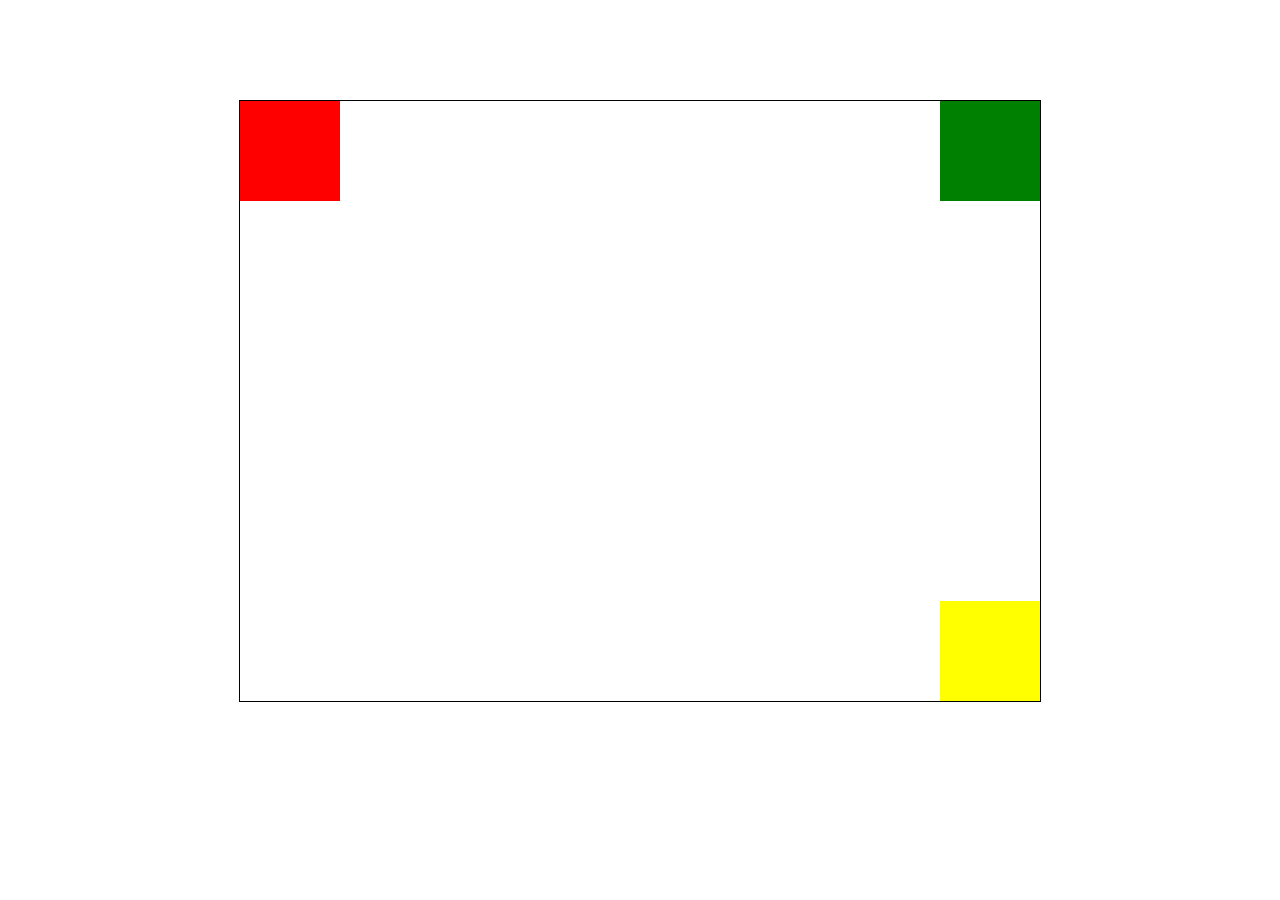
<file: 拖拽不重叠/index.html>
<!DOCTYPE html>
<html lang="en">
    <head>
        <meta charset="UTF-8" />
        <meta http-equiv="X-UA-Compatible" content="IE=edge" />
        <meta name="viewport" content="width=device-width, initial-scale=1.0" />
        <title>Document</title>
        <style>
            .box {
                position: relative;
                margin: 100px auto;
                width: 800px;
                height: 600px;
                border: 1px solid black;
            }

            [class^="rect"] {
                position: absolute;
                height: 100px;
                width: 100px;
            }

            .rect1 {
                left: 0;
                top: 0;
                background-color: red;
            }

            .rect2 {
                right: 0;
                top: 0;
                background-color: green;
            }
            .rect3 {
                right: 0;
                bottom: 0;
                background-color: yellow;
            }
        </style>
    </head>

    <body>
        <!-- 父元素要有定位属性, 最好是relative, absolute的话还要z-index比子元素低 -->
        <div class="box">
            <!-- 子元素定位absolute -->
            <div class="rect1"></div>
            <div class="rect2"></div>
            <div class="rect3"></div>
        </div>
    </body>
    <script>
        // 获取父盒子元素
        const box = document.querySelector(".box")
        // 获取所有子元素伪数组
        // 伪数组: 可以像数组一样通过下标访问遍历其中的元素, 但他的实质不是数组类型, 可自行打印查看divList
        const divList = box.children
        // 记录鼠标按下时的位置
        let mouseX, mouseY
        // 记录鼠标按下时div的位置 和 div元素
        let divLeft, divTop, divWidth, divHeight, div
        // 鼠标移动
        const mouseMoveHandler = (e) => {
            // 阻止浏览器默认事件(可有效避免因浏览器引起的奇奇怪怪的现象)
            e.preventDefault()
            // (一) 基础: 改变div的位置, 把div的left和top值 加上 移动后的鼠标位置减去按下时的位置差值(赋值div.style.left在此函数最后)
            let newLeft = divLeft + e.pageX - mouseX
            let newTop = divTop + e.pageY - mouseY
            // (二) 重要: 边界限定
            // 算法核心:
            //     1. 左边界限定: 如果div新的left小于0, 就让他等于0
            //     2. 右边界限定: 如果div新的left大于box的宽减去div的宽, 就让他等于box的宽减去div的宽
            //     3. 上边界限定: 如果div新的top小于0, 就让他等于0
            //     4. 下边界限定: 如果div新的top大于box的高减去div的高, 就让他等于box的高减去div的高
            // 数学表达式:
            //     newLeft∈[0, box.clientWidth - div.clientWidth]
            //     newTop∈[0, box.clientHeight - div.clientHeight]
            // 以下两种写法都可以
            //     1. 使用Math库函数中的max和min函数
            //         newLeft = Math.min(Math.max(newLeft, 0), box.clientWidth - div.clientWidth)
            //         newTop = Math.min(Math.max(newTop, 0), box.clientHeight - div.clientHeight)
            //     2. 复合三元表达式
            //         newLeft = newLeft < 0 ? 0 : (newLeft > box.clientWidth - div.clientWidth ? box.clientWidth - div.clientWidth : newLeft)
            //         newTop = newTop < 0 ? 0 : (newTop > box.clientHeight - div.clientHeight ? box.clientHeight - div.clientHeight : newTop)
            // 我更喜欢用Math的写法:
            newLeft = Math.max(Math.min(newLeft, box.clientWidth - div.clientWidth), 0)
            newTop = Math.max(Math.min(newTop, box.clientHeight - div.clientHeight), 0)
            // (三) 拓展: 碰撞检测
            for (let i = 0; i < divList.length; i++) {
                let itemLeft = divList[i].offsetLeft
                let itemTop = divList[i].offsetTop
                let itemWidth = divList[i].offsetWidth
                let itemHeight = divList[i].offsetHeight
                // 不检测div自身
                if (divList[i] === div) {
                    continue
                }
                // 判断两个div是否有交集 有则表示发生碰撞
                if (
                    newTop + divHeight > itemTop &&
                    newLeft < itemLeft + itemWidth &&
                    newTop < itemTop + itemHeight &&
                    newLeft + divWidth > itemLeft
                ) {
                    // 以下四个if是当item在角落时的手感优化(不好解释) 可以不加
                    // 如果item的左侧留的空隙不够放拖动的div 则把这个空隙看成item的一部分
                    if (itemLeft < divWidth) {
                        itemWidth = itemLeft + itemWidth
                        itemLeft = 0
                    }
                    // 如果item的右侧留的空隙不够放拖动的div 则把这个空隙看成item的一部分
                    if (box.clientWidth - itemLeft - itemWidth < divWidth) {
                        itemWidth = box.clientWidth - itemLeft
                    }
                    // 如果item的上侧留的空隙不够放拖动的div 则把这个空隙看成item的一部分
                    if (itemTop < divHeight) {
                        itemHeight = itemTop + itemHeight
                        itemTop = 0
                    }
                    // 如果item的下侧留的空隙不够放拖动的div 则把这个空隙看成item的一部分
                    if (box.clientHeight - itemTop - itemHeight < divHeight) {
                        itemHeight = box.clientHeight - itemTop
                    }
                    // 接下来要判断到底是哪边碰撞的:
                    // 看那个方向的重叠边长
                    // 竖方向重叠边长 > 横方向重叠边长 则为左右碰撞
                    // 横方向重叠边长 > 竖方向重叠边长 则为上下碰撞
                    // 竖方向重叠边长: div1上边与div2下边差值 和 div2上边与div1下边差值 的 较小值(因为较小的值才是重叠的一边)
                    let verticalOverLapSide = Math.min(
                        Math.abs(newTop - itemTop - itemHeight),
                        Math.abs(itemTop - newTop - divHeight),
                    )
                    // 横方向重叠边长: div1左边与div2右边差值 和 div2左边与div1右边差值 的 较小值(因为较小的值才是重叠的一边)
                    let transverseOverlapSide = Math.min(
                        Math.abs(newLeft - itemLeft - itemWidth),
                        Math.abs(itemLeft - newLeft - divWidth),
                    )
                    // 上下碰撞
                    if (verticalOverLapSide < transverseOverlapSide) {
                        // 下边碰撞到上边 则让拖动中的div的下边与固定的div的上边重合
                        if (newTop - itemTop - itemHeight < itemTop - newTop - divHeight) {
                            newTop = itemTop - divHeight
                        }
                        // 上边碰撞到下边 则让拖动中的div的上边与固定的div的下边重合
                        else {
                            newTop = itemTop + itemHeight
                        }
                        // 边界处理
                        if (newTop >= box.clientHeight - divHeight) {
                            newTop = itemTop - divHeight
                        } else if (newTop < 0) {
                            newTop = itemTop + itemHeight
                        }
                    }
                    // 左右碰撞
                    else {
                        // 右边碰撞到左边 则让拖动中的div的右边与固定的div的左边重合
                        if (newLeft - itemLeft - itemWidth < itemLeft - newLeft - divWidth) {
                            newLeft = itemLeft - divWidth
                        }
                        // 左边碰撞到右边 则让拖动中的div的左边与固定的div的右边重合
                        else {
                            newLeft = itemLeft + itemWidth
                        }
                        // 边界处理
                        if (newLeft >= box.clientWidth - divWidth) {
                            newLeft = itemLeft - divWidth
                        } else if (newLeft < 0) {
                            newLeft = itemLeft + itemWidth
                        }
                    }
                }
            }
            div.style.left = newLeft + "px"
            div.style.top = newTop + "px"
        }
        // 鼠标抬起
        const mouseUpHandler = (e) => {
            // 阻止浏览器默认事件(可有效避免因浏览器引起的奇奇怪怪的现象)
            e.preventDefault()
            // 防止鼠标重复绑定导致越来越卡 抬起后移除鼠标移动和抬起事件 鼠标按下时会再次绑定
            document.removeEventListener("mousemove", mouseMoveHandler)
            document.removeEventListener("mouseup", mouseUpHandler)
        }
        // 鼠标按下
        const mouseDownHandler = (e) => {
            // 阻止浏览器默认事件(可有效避免因浏览器引起的奇奇怪怪的现象)
            e.preventDefault()
            // 当前的div(触发mousedown事件的元素)
            div = e.target
            // 触发事件的元素是box中class含有'rect'的元素才执行代码
            if (!div.className.includes("rect")) {
                return
            }
            // 记录鼠标按下的位置(相对于document左上方)
            mouseX = e.pageX
            mouseY = e.pageY
            // 记录鼠标按下时div的位置(left、top)
            divLeft = div.offsetLeft
            divTop = div.offsetTop
            divWidth = div.offsetWidth
            divHeight = div.offsetHeight
            // 绑定鼠标移动事件 和 鼠标抬起事件
            // 为什么绑定到document上:
            // 1. 避免鼠标移速太快导致脱离了绑定的元素 触发不了mousemove事件
            // 2. 移速太快或鼠标拖到绑定元素之外 会触发不了mouseup事件
            document.addEventListener("mousemove", mouseMoveHandler)
            document.addEventListener("mouseup", mouseUpHandler)
        }
        // 给box绑定事件(相当于事件委托)
        // 事件委托/委派: 给要绑定的元素的父级元素绑定事件, 在回调中判断是否是需要触发的子元素
        // 好处: 一万个子元素需要绑定事件得循环绑定一万次, 且事件绑定太多了会影响浏览器性能, 这种做法只需要绑定一个
        box.addEventListener("mousedown", mouseDownHandler)
    </script>
</html>
</file>
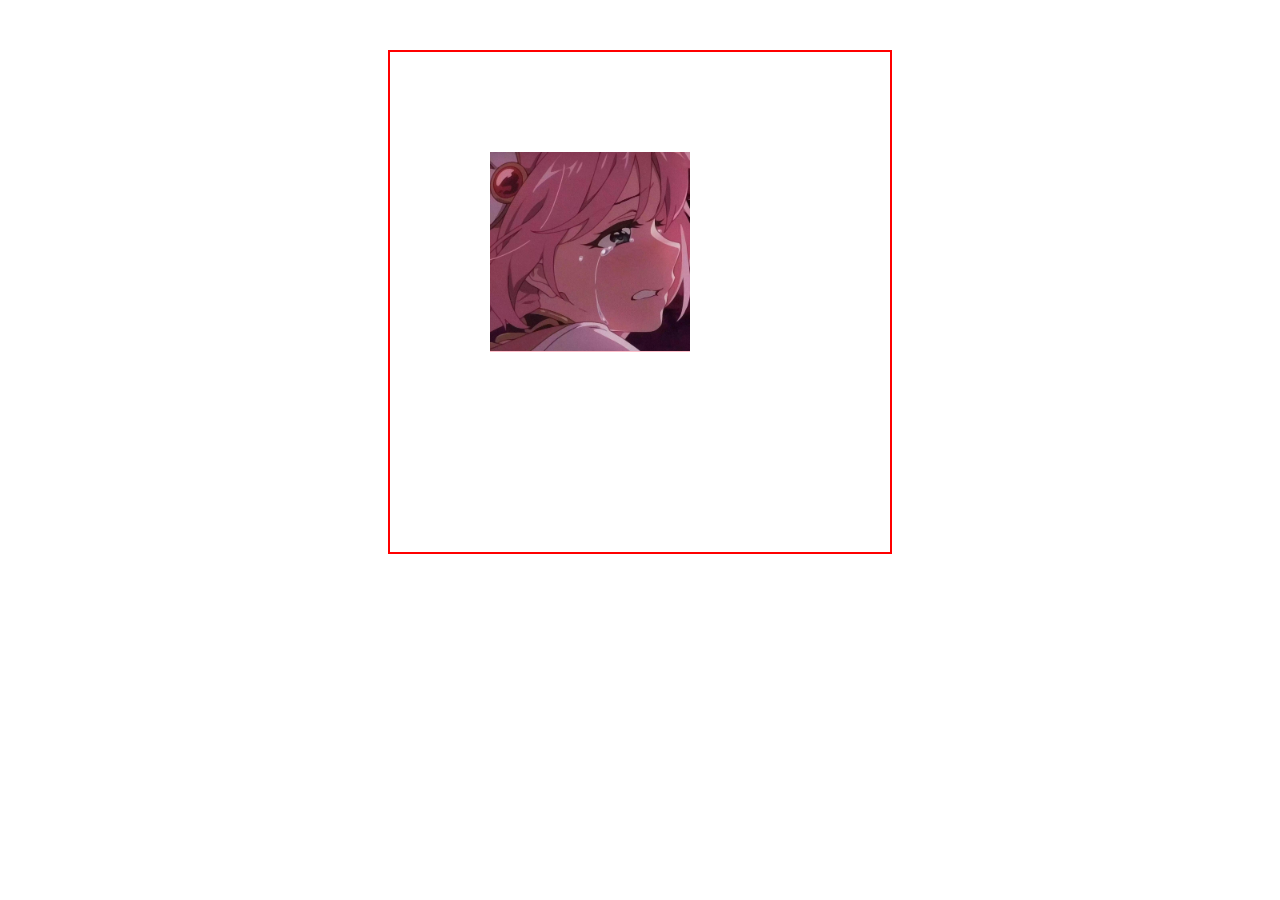
<file: drag.html>
<!DOCTYPE html>
<html lang="en">

<head>
    <meta charset="UTF-8">
    <meta http-equiv="X-UA-Compatible" content="IE=edge">
    <meta name="viewport" content="width=device-width, initial-scale=1.0">
    <title>Document</title>
    <style>
        * {
            margin: 0;
            padding: 0;
        }

        .box {
            position: relative;
            margin: 50px auto;
            width: 500px;
            height: 500px;
            border: 2px solid red;
            overflow: hidden;
        }

        .avatar {
            width: 200px;
            height: 200px;
            background-color: pink;
            left: 50px;
            top: 50px;
            transform: translate(100px, 100px);
        }

        .avatar img {
            width: 100%;
        }
    </style>
</head>

<body>
    <div class="box">
        <div class="avatar">
            <img src="./avatar1.jpg" draggable="false">
        </div>
    </div>
    <script>
        let oBox = document.querySelector('.box')
        let oDiv = document.querySelector('.avatar')
        let x // 鼠标按下时图片相对浏览器的位置
        let y // 鼠标按下时图片相对浏览器的位置
        let DELTA = 1.1 // 每次放大/缩小的倍数

        // 鼠标按下 获取位置并添加事件监听
        const mouseDown = e => {
            let transf = getTransform(oDiv)
            x = e.clientX - transf.transX // 图片初始位置
            y = e.clientY - transf.transY // 图片初始位置
            document.addEventListener('mousemove', mouseMove)
            document.addEventListener('mouseup', mouseUp)
        }

        // 鼠标拖动 更新transform
        const mouseMove = e => {
            let multiple = getTransform(oDiv).multiple
            let moveX = e.clientX - x // x向移动距离
            let moveY = e.clientY - y // y向移动距离
            let newTransf = limitBorder(oDiv, oBox, moveX, moveY, multiple)
            oDiv.style.transform = `matrix(${multiple}, 0, 0, ${multiple}, ${newTransf.transX}, ${newTransf.transY})`
        }

        // 鼠标抬起 移除监听器
        const mouseUp = () => {
            document.removeEventListener('mousemove', mouseMove)
            document.removeEventListener('mouseup', mouseUp)
        }

        // 鼠标滚轮缩放 更新transform
        const zoom = e => {
            let transf = getTransform(oDiv)
            if (e.deltaY < 0) {
                transf.multiple *= DELTA // 放大DELTA倍
            } else {
                transf.multiple /= DELTA // 缩小DELTA倍
            }
            let newTransf = limitBorder(oDiv, oBox, transf.transX, transf.transY, transf.multiple)
            oDiv.style.transform = `matrix(${transf.multiple}, 0, 0, ${transf.multiple}, ${newTransf.transX}, ${newTransf.transY})`
        }

        /**
         * 通过getComputedStyle获取transform矩阵 并用split分割
         * 如 oDiv 的 transform: translate(100, 100);
         * getComputedStyle可以取到"matrix(1, 0, 0, 1, 100, 100)"
         * 当transform属性没有旋转rotate和拉伸skew时
         * metrix的第1, 4, 5, 6个参数为 x方向倍数, y方向倍数, x方向偏移量, y方向偏移量
         * 再分别利用 字符串分割 取到对应参数
         */
        const getTransform = DOM => {
            let arr = getComputedStyle(DOM).transform.split(',')
            return {
                transX: isNaN(+arr[arr.length - 2]) ? 0 : +arr[arr.length - 2], // 获取translateX
                transY: isNaN(+arr[arr.length - 1].split(')')[0]) ? 0 : +arr[arr.length - 1].split(')')[0], // 获取translateX
                multiple: +arr[3] // 获取图片缩放比例
            }
        }

        /**
         * 获取边框限制的transform的x, y偏移量
         * innerDOM: 内盒子DOM
         * outerDOM: 边框盒子DOM
         * moveX: 盒子的x移动距离
         * moveY: 盒子的y移动距离
         */
        const limitBorder = (innerDOM, outerDOM, moveX, moveY, multiple) => {
            let { clientWidth: innerWidth, clientHeight: innerHeight, offsetLeft: innerLeft, offsetTop: innerTop } = innerDOM
            let { clientWidth: outerWidth, clientHeight: outerHeight } = outerDOM
            let transX
            let transY
            // 放大的图片超出box时 图片最多拖动到与边框对齐
            if (innerWidth * multiple > outerWidth || innerHeight * multiple > outerHeight) {
                if (innerWidth * multiple > outerWidth && innerWidth * multiple > outerHeight) {
                    transX = Math.min(Math.max(moveX, outerWidth - innerWidth * (multiple + 1) / 2 - innerLeft), -innerLeft + innerWidth * (multiple - 1) / 2)
                    transY = Math.min(Math.max(moveY, outerHeight - innerHeight * (multiple + 1) / 2 - innerTop), -innerTop + innerHeight * (multiple - 1) / 2)
                } else if (innerWidth * multiple > outerWidth && !(innerWidth * multiple > outerHeight)) {
                    transX = Math.min(Math.max(moveX, outerWidth - innerWidth * (multiple + 1) / 2 - innerLeft), -innerLeft + innerWidth * (multiple - 1) / 2)
                    transY = Math.max(Math.min(moveY, outerHeight - innerHeight * (multiple + 1) / 2 - innerTop), -innerTop + innerHeight * (multiple - 1) / 2)
                } else if (!(innerWidth * multiple > outerWidth) && innerWidth * multiple > outerHeight) {
                    transX = Math.max(Math.min(moveX, outerWidth - innerWidth * (multiple + 1) / 2 - innerLeft), -innerLeft + innerWidth * (multiple - 1) / 2)
                    transY = Math.min(Math.max(moveY, outerHeight - innerHeight * (multiple + 1) / 2 - innerTop), -innerTop + innerHeight * (multiple - 1) / 2)
                }
            }
            // 图片小于box大小时 图片不能拖出边框
            else {
                transX = Math.max(Math.min(moveX, outerWidth - innerWidth * (multiple + 1) / 2 - innerLeft), -innerLeft + innerWidth * (multiple - 1) / 2)
                transY = Math.max(Math.min(moveY, outerHeight - innerHeight * (multiple + 1) / 2 - innerTop), -innerTop + innerHeight * (multiple - 1) / 2)
            }
            return { transX, transY }
        }

        const init = () => {
            // 禁止选中文字/图片
            document.addEventListener('selectstart', e => { e.preventDefault() })
            // 鼠标按下事件
            oDiv.addEventListener('mousedown', mouseDown)
            // 图片缩放
            oDiv.addEventListener('wheel', zoom)
        }

        init()
    </script>
</body>

</html>
</file>
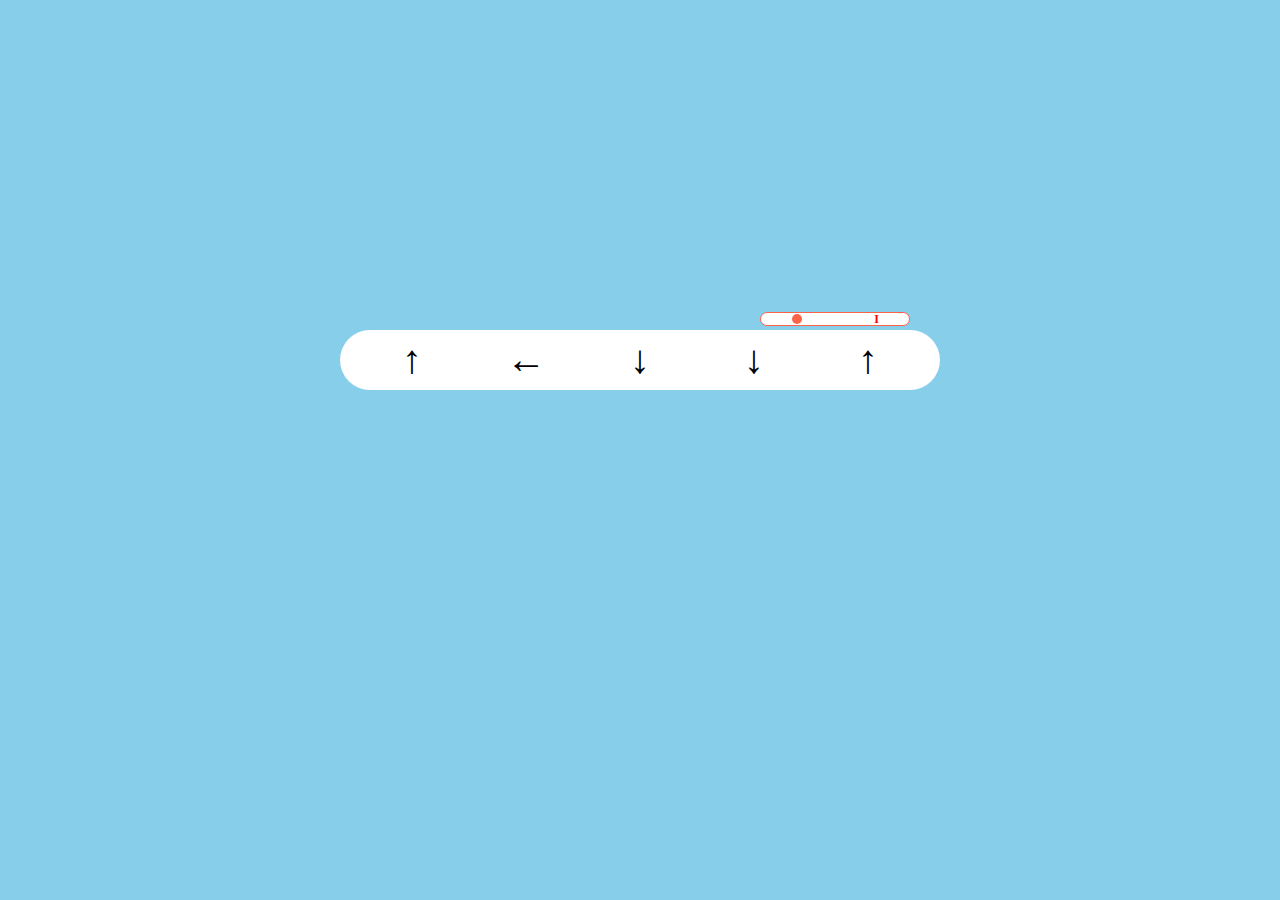
<file: games/Finger Dance.html>
<!DOCTYPE html>
<html lang="en">
    <head>
        <meta charset="UTF-8" />
        <meta name="viewport" content="width=device-width, initial-scale=1.0" />
        <title>Document</title>
    </head>
    <style>
        * {
            margin: 0;
            padding: 0;
            box-sizing: border-box;
        }

        body {
            background-color: skyblue;
        }

        .box {
            position: absolute;
            display: flex;
            left: 50%;
            top: 40%;
            transform: translate(-50%, -50%);
            background-color: #fff;
            width: 600px;
            height: 60px;
            border-radius: 30px;
            padding: 5px 15px;
        }

        .arrows {
            flex: 1;
            line-height: 50px;
            font-size: 40px;
            font-weight: 1100;
            text-align: center;
        }

        .passed {
            color: rgb(80, 253, 0);
        }

        .nopassed {
            color: #000;
        }

        .error {
            color: red;
        }

        .progress_bar {
            position: absolute;
            width: 150px;
            height: 14px;
            right: 30px;
            top: -18px;
            border-radius: 7px;
            background-color: #fff;
            border: 1px solid tomato;
        }

        .progress_dot {
            position: absolute;
            left: 1px;
            top: 1px;
            width: 10px;
            height: 10px;
            border-radius: 50%;
            background-color: tomato;
            transition: background 0.25s;
        }

        .perfect {
            position: absolute;
            height: 12px;
            top: 0;
            right: 30px;
            line-height: 12px;
            font-size: 12px;
            font-weight: 700;
            color: red;
        }

        .miss {
            color: red;
            position: absolute;
            font-size: 16px;
            font-weight: 700;
            top: -40px;
            right: -10px;
            transform: rotate(-30deg);
            opacity: 0;
            transition: opacity 0.25s;
        }

        .pass {
            color: greenyellow;
            position: absolute;
            font-size: 16px;
            font-weight: 700;
            top: -40px;
            right: -10px;
            transform: rotate(-30deg);
            opacity: 0;
            transition: opacity 0.25s;
        }

        .stop {
            position: absolute;
            bottom: -20px;
            left: 0;
            width: 0%;
            height: 4px;
            border-radius: 2px;
            background-color: tomato;
        }
        .params_btn {
            width: 100px;
            height: 40px;
            background-color: red;
            position: absolute;
            left: 50%;
            bottom: 40%;
            transform: translate(-50%);
            /*  */
            display: none;
        }
    </style>

    <body>
        <div class="params_btn"></div>
        <div class="box">
            <div class="progress_bar">
                <i class="progress_dot"></i>
                <div class="perfect">I</div>
            </div>
            <div class="miss">miss</div>
            <div class="pass">pass</div>
            <div class="stop"></div>
        </div>
    </body>
    <script>
        window.addEventListener("load", () => {
            let box = document.querySelector(".box")
            let num = undefined // 控制箭头个数
            let time = undefined // 控制倒计时条
            if (localStorage.getItem("num") && localStorage.getItem("num") != "undefined") {
                num = +localStorage.getItem("num")
            } else {
                num = 5
            }
            if (localStorage.getItem("time") && localStorage.getItem("time") != "undefined") {
                time = +localStorage.getItem("time")
            } else {
                time = 3
            }
            let arrowsArray = ["↑", "↓", "←", "→"]
            for (let i = 0; i < num; i++) {
                let span = document.createElement("span")
                // Math.floor(Math.random() * (max - min + 1)) + min; //含最大值，含最小值
                let index = Math.floor(Math.random() * 4)
                span.innerHTML = arrowsArray[index]
                span.classList = "arrows nopassed"
                box.appendChild(span)
            }
            // 倒计时条开始运动
            const countDownMove = () => {
                let dot = document.querySelector(".progress_dot")
                let bar = document.querySelector(".progress_bar")
                let end = bar.clientWidth - dot.clientWidth - (bar.offsetWidth - bar.clientWidth) / 2
                uniformLinearMotion(dot, 1, end, time, true)
            }

            // 键盘按键事件的回调函数, 检验是否按对, 错误重新开始, 正确则检验下一个
            const checkKey = (e) => {
                let nextArrow = document.querySelector(".nopassed")
                let dot = document.querySelector(".progress_dot")
                let bar = document.querySelector(".progress_bar")
                if (e.keyCode == 32) {
                    let perfect = bar.offsetWidth * 0.8
                    let nowtime = dot.offsetLeft + dot.offsetWidth / 2 + 2
                    if (nextArrow == undefined && perfect - 8 <= nowtime && nowtime <= perfect + 8) {
                        // 重新生成一列随机箭头
                        showPass()
                        newKeys()
                        return
                    } else {
                        let nopassedArrows = document.querySelectorAll(".nopassed")
                        for (let i = 0; i < nopassedArrows.length; i++) {
                            nopassedArrows[i].classList = "arrows error"
                        }
                        missKey()
                        return
                    }
                }
                if (nextArrow == undefined) {
                    // 重新生成一列随机箭头
                    return
                }
                let nextArrowHTML = nextArrow.innerHTML
                let nextArrowValue = undefined
                switch (nextArrowHTML) {
                    case "↑":
                        nextArrowValue = 38
                        break
                    case "↓":
                        nextArrowValue = 40
                        break
                    case "←":
                        nextArrowValue = 37
                        break
                    case "→":
                        nextArrowValue = 39
                        break
                    default:
                        break
                }
                if (e.keyCode == nextArrowValue) {
                    nextArrow.classList = "arrows passed"
                } else {
                    nextArrow.classList = "arrows error"
                    missKey()
                }
            }

            // 按键错误执行的函数
            const missKey = () => {
                window.removeEventListener("keydown", checkKey)
                showMiss()
                setTimeout(() => {
                    let allArrows = document.querySelectorAll(".arrows")
                    for (let i = 0; i < allArrows.length; i++) {
                        allArrows[i].classList = "arrows nopassed"
                    }
                    window.addEventListener("keydown", checkKey)
                }, 500)
            }

            // 闪现miss字样
            const showMiss = () => {
                // 闪现miss字样
                document.querySelector(".miss").style.opacity = 1
                errorProgess()
                setTimeout(() => {
                    document.querySelector(".miss").style.opacity = 0
                }, 250)
            }

            // 闪现pass字样
            const showPass = () => {
                let pass = document.querySelector(".pass")
                let dot = document.querySelector(".progress_dot")
                // 闪现pass字样
                pass.style.opacity = 1
                dot.style.backgroundColor = "#FFF"
                dot.style.width = "16px"
                dot.style.height = "16px"
                dot.style.top = "-2px"
                setTimeout(() => {
                    pass.style.opacity = 0
                    dot.style.backgroundColor = "tomato"
                    dot.style.width = "10px"
                    dot.style.height = "10px"
                    dot.style.top = "1px"
                }, 250)
            }

            // 闪现下方进度条
            const errorProgess = () => {
                let zip = document.querySelector(".stop")
                zip.style.transition = "width 0.5s"
                zip.style.width = "100%"
                setTimeout(() => {
                    zip.style.transition = ""
                    zip.style.width = "0%"
                }, 500)
            }

            // 提前按下空格则全部清空的函数
            const newKeys = () => {
                let allArrows = document.querySelectorAll(".arrows")
                if (allArrows == undefined) return
                // 清空箭头
                for (let i = 0; i < allArrows.length; i++) {
                    box.removeChild(allArrows[i])
                }
                // 重新生成
                for (let i = 0; i < num; i++) {
                    let span = document.createElement("span")
                    // Math.floor(Math.random() * (max - min + 1)) + min; //含最大值，含最小值
                    let index = Math.floor(Math.random() * 4)
                    span.innerHTML = arrowsArray[index]
                    span.classList = "arrows nopassed"
                    box.appendChild(span)
                }
            }

            // 匀速运动函数 el: dom元素   start: 起始位置   end: 结束位置   time: 运动时间   isRepetition: 是否循环
            const uniformLinearMotion = (el, start, end, time, isRepetition) => {
                let px_s = Math.abs((start - end) / time) // 每秒要移动的像素值
                let n = 50 // 帧数, 由于浏览器性能, 不能太大
                let now = start
                let timer = setInterval(() => {
                    el.style.left = now + px_s / n + "px"
                    now += px_s / n
                    if (el.offsetLeft >= end) {
                        if (!isRepetition) clearInterval(timer)
                        else {
                            // 循环播放
                            el.style.left = start + "px"
                            now = start
                        }
                    }
                }, 1000 / n)
            }

            window.addEventListener("keydown", checkKey)
            countDownMove()
        })
    </script>
</html>
</file>
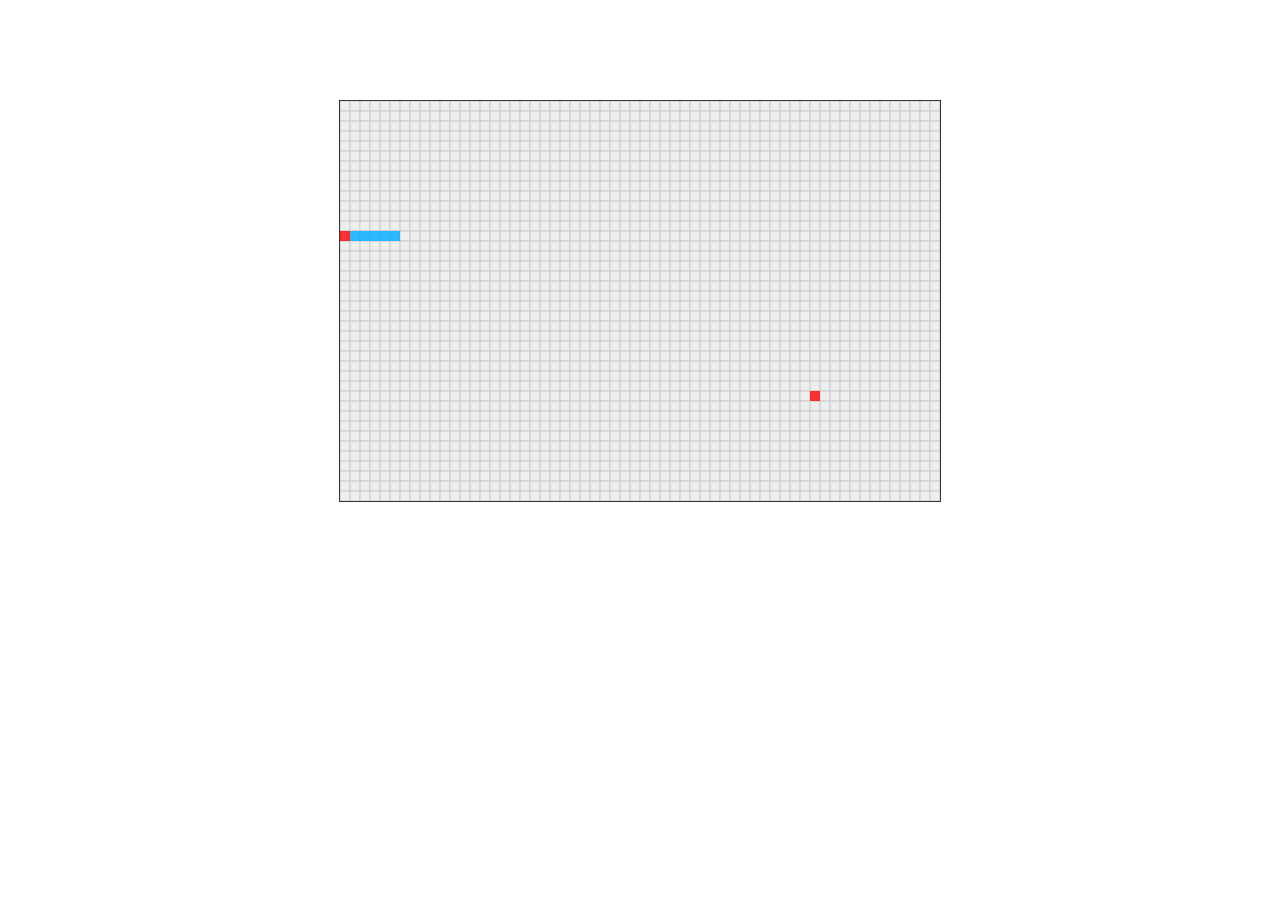
<file: games/Snake.html>
<!DOCTYPE html>
<html lang="en">

<head>
    <meta charset="UTF-8">
    <meta http-equiv="X-UA-Compatible" content="IE=edge">
    <meta name="viewport" content="width=device-width, initial-scale=1.0">
    <title>Document</title>
    <style>
        body {
            margin: 0;
            padding: 0;
        }

        #interface {
            display: block;
            border: 1px solid #333;
            margin: 100px auto 0;
        }
    </style>
</head>

<body>
    <!-- 
        贪吃蛇
        画布以10px格子划分 每个果实/蛇身/蛇头占一格
        每个格子用坐标[x, y]表示
        移动: 蛇头朝某个方向坐标+1, 蛇身的第一节等于蛇头坐标 去掉最后一节，剩下的蛇身全体前移
        转向: 蛇头改变方向
        果实: 随机生成坐标
        吃掉: 果实重新刷新坐标, 蛇身加一节
        死亡: 蛇头超过边界/ 撞到自身
     -->
    <canvas id="interface" width="600" height="400"></canvas>
    <script>
        class Canvas {
            constructor(opts) {
                this.el = opts.el
                this.gridWidth = opts.gridWidth || 10
                this.fillColor = opts.fillColor || '#eee'
                this.strokeColor = opts.strokeColor || '#ccc'
                this.canvas = typeof this.el === 'object' ? this.el : document.querySelector(this.el)
                this.context = this.canvas.getContext('2d');
                this.column = this.canvas.clientWidth / this.gridWidth
                this.row = this.canvas.clientHeight / this.gridWidth
                this.fruit = this.creatFruit(this.column, this.row)
                this.fruitColor = opts.fruitColor || 'hsla(0,100%,50%,0.8)'
                this.drawBackground()
            }

            creatFruit(column, row) {
                return [getRandomIntInclusive(0, column - 1), getRandomIntInclusive(0, row - 1)]
            }

            drawBackground() {
                this.context.save()
                this.context.fillStyle = this.fillColor
                this.context.strokeStyle = this.strokeColor
                for (let i = 0; i < this.column; i++) {
                    for (let j = 0; j < this.row; j++) {
                        this.context.fillRect(i * this.gridWidth, j * this.gridWidth, this.gridWidth, this.gridWidth)
                        this.context.strokeRect(i * this.gridWidth, j * this.gridWidth, this.gridWidth, this.gridWidth)
                    }
                }
                this.context.restore()
                // 果实
                this.context.save()
                this.context.fillStyle = this.fruitColor
                this.context.fillRect(this.fruit[0] * this.gridWidth, this.fruit[1] * this.gridWidth, this.gridWidth, this.gridWidth)
                this.context.restore()
            }

            refresh() {
                this.context.clearRect(0, 0, this.canvas.clientWidth, this.canvas.clientHeight)
                this.drawBackground()
            }
        }

        class Snake {
            constructor(opts) {
                this.headColor = opts.headColor || 'hsla(0,100%,50%,0.8)'
                this.bodyColor = opts.bodyColor || 'hsla(200,100%,50%,0.8)'
                this.sectsNum = opts.sectsNum || 5
                this.bg = opts.bg
                this.coordinate = this.initCoordinate(this.bg.column, this.bg.row)
                this.body = this.initBody()
                this.dirct = opts.dirct || null
                this.speed = opts.speed || 1
                this.drawSnake()
            }

            initBody() {
                let body = []
                let delta = [0, 1, 0, -1, 1, 0, -1, 0]
                let random = getRandomIntInclusive(0, 3) * 2
                for (let i = 0; i < this.sectsNum; i++) {
                    body.push([this.coordinate[0] + delta[random] * (i + 1), this.coordinate[1] + delta[random + 1] * (i + 1)])
                }
                return body
            }

            initCoordinate(column, row) {
                return [getRandomIntInclusive(0, column - 1), getRandomIntInclusive(0, row - 1)]
            }

            drawSnake() {
                this.bg.context.save()
                this.bg.context.fillStyle = this.headColor
                this.bg.context.fillRect(this.coordinate[0] * this.bg.gridWidth, this.coordinate[1] * this.bg.gridWidth, this.bg.gridWidth, this.bg.gridWidth)
                this.bg.context.fillStyle = this.bodyColor
                for (let item of this.body) {
                    this.bg.context.fillRect(item[0] * this.bg.gridWidth, item[1] * this.bg.gridWidth, this.bg.gridWidth, this.bg.gridWidth)
                }
                this.bg.context.restore()
            }

            move(delta) {
                delta = delta || this.dirct
                // 如果移动方向跟蛇身第一节相反 直接return
                if (this.body[0].toString() == [this.coordinate[0] + delta[0], this.coordinate[1] + delta[1]].toString()) {
                    return
                }
                // 如果移动之后跟蛇身碰撞 或 蛇头超出边界 死亡
                let isTouchBody = this.body.join(' ').split(' ').includes([this.coordinate[0] + delta[0], this.coordinate[1] + delta[1]].toString())
                let isTouchBorder = this.coordinate[0] + delta[0] < 0 || this.coordinate[0] + delta[0] > this.bg.column - 1 || this.coordinate[1] + delta[1] < 0 || this.coordinate[1] + delta[1] > this.bg.row - 1
                if (isTouchBody || isTouchBorder) {
                    console.log('死亡')
                    return
                }
                let isEat = this.coordinate[0] + delta[0] == this.bg.fruit[0] && this.coordinate[1] + delta[1] == this.bg.fruit[1]
                isEat && this.eat()
                this.dirct = delta && delta.slice(0) || this.dirct
                this.body = [[this.coordinate[0], this.coordinate[1]], ...this.body.slice(0, this.sectsNum - 1)].slice(0)
                this.coordinate[0] += delta[0]
                this.coordinate[1] += delta[1]
                this.bg.refresh()
                this.drawSnake()
            }

            eat() {
                this.body = [...this.body.slice(0), [this.body[this.sectsNum - 1][0] - this.dirct[0], this.body[this.sectsNum - 1][1] - this.dirct[1]]]
                this.sectsNum++
                this.bg.fruit = this.bg.creatFruit(this.bg.column, this.bg.row)
            }
        }

        const getRandomIntInclusive = (min, max) => {
            return Math.floor(Math.random() * (max - min + 1)) + min //含最大值，含最小值 
        }

        const onKeyDown = () => {
            (snake => {
                // 37左 39右 38上 40下
                switch (event.keyCode) {
                    case 37:
                        snake.move([-1, 0])
                        break
                    case 39:
                        snake.move([1, 0])
                        break
                    case 38:
                        snake.move([0, -1])
                        break
                    case 40:
                        snake.move([0, 1])
                        break
                    default:
                        break
                }
                clearTimeout(initGame.gameTimer)
                initGame.gameTimer = setInterval(snake.move.bind(snake), 100 / snake.speed)
            })(initGame.snake)
        }

        const initGame = (() => {
            const bg = new Canvas({
                el: '#interface'
            })
            const snake = new Snake({ bg })
            document.addEventListener('keydown', onKeyDown)
            let gameTimer = null
            return {
                bg, snake, gameTimer
            }
        })()
    </script>

</body>

</html>
</file>
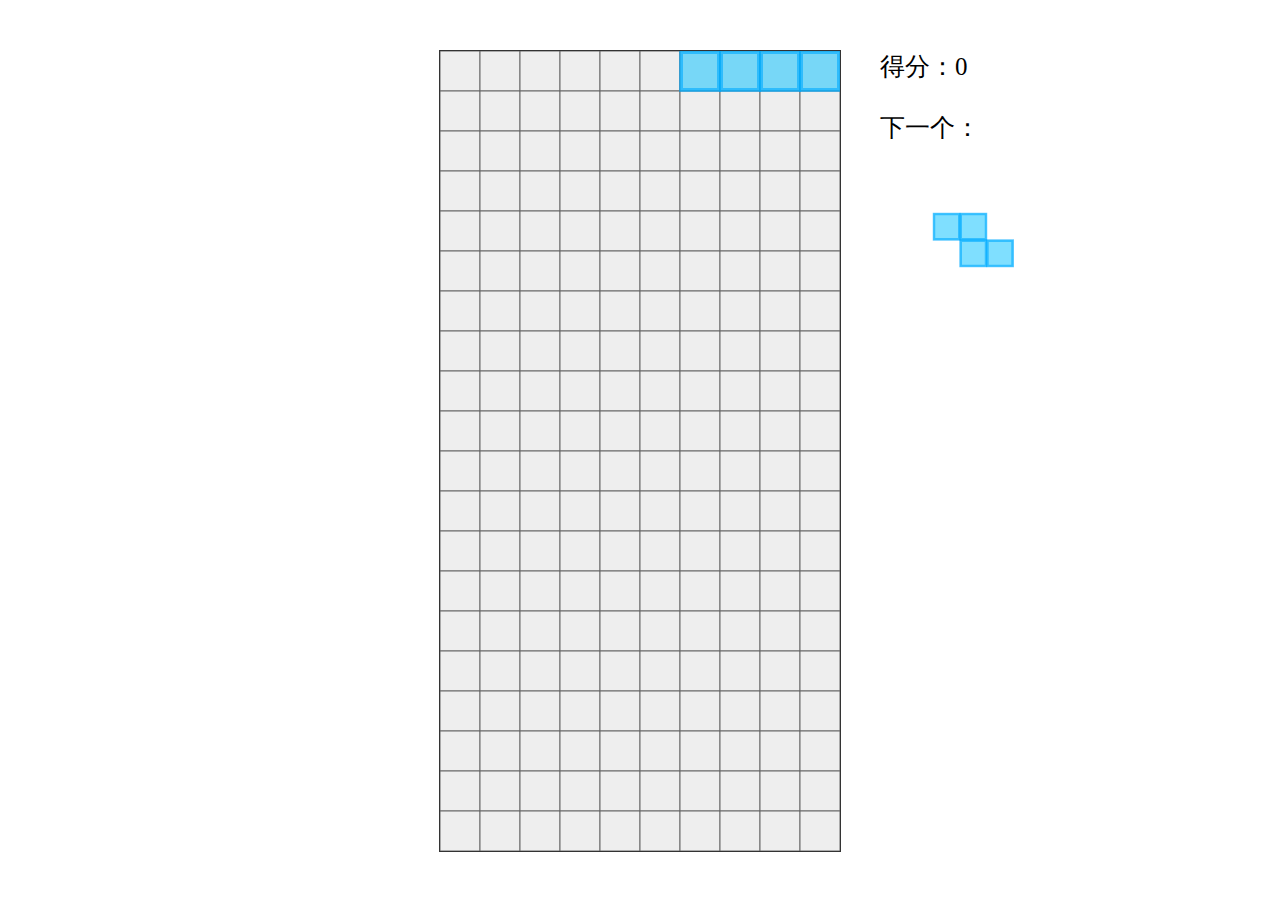
<file: games/Tetris.html>
<!DOCTYPE html>
<html lang="en">

<head>
    <meta charset="UTF-8">
    <meta http-equiv="X-UA-Compatible" content="IE=edge">
    <meta name="viewport" content="width=device-width, initial-scale=1.0">
    <title>Document</title>
    <style>
        body {
            margin: 0;
            padding: 0;
            cursor: default;
        }

        button {
            bottom: none;
            background-color: transparent;
            outline: none;
            border: 1px solid #333;
            width: 80px;
            height: 40px;
            border-radius: 5px;
            position: absolute;
            left: 50%;
            bottom: 20px;
            font-size: 16px;
            font-weight: 600;
            transform: translate(-50%);
            cursor: pointer;
        }

        button:hover {
            background-color: hsla(195, 100%, 50%, .5);
        }

        #tetris {
            display: block;
            border: 1px solid #333;
            margin: 50px auto 0;
        }

        #board {
            position: absolute;
            top: 50px;
            left: 50%;
            transform: translateX(240px);
            font-size: 25px;
            font-weight: 500;
        }

        #next {
            display: block;
            position: absolute;
            top: 160px;
            left: 50%;
            width: 160px;
            transform: translateX(240px);
        }

        #game_over {
            display: none;
            position: absolute;
            background-color: #fff;
            opacity: 0.7;
            border-radius: 8px;
            top: 30%;
            left: 50%;
            transform: translate(-50%, -50%);
            border: 1px solid #333;
            width: 300px;
            height: 200px;
            line-height: 100px;
            font-weight: 600;
            font-size: 25px;
            text-align: center;
            letter-spacing: 10px;
            z-index: 2;
        }

        #game_over span {
            position: relative;
            top: -50px;
        }

        #cloak {
            display: none;
            position: absolute;
            top: 0;
            left: 0;
            z-index: 1;
            width: 100%;
            height: 100%;
            background-color: rgba(0, 0, 0, .7);
        }
    </style>
</head>

<body>
    <canvas id="tetris" width="400" height="800"></canvas>
    <div id="board">
        得分：<span class="score">0</span><br><br>
        下一个：
    </div>
    <canvas id="next" width="240" height="240"></canvas>
    <div id="game_over">
        游 戏 结 束<br>
        <span>得分：</span><span class="score">0</span>
        <button id="again">再来一次</button>
    </div>
    <div id="cloak"></div>
    <script>
        // 请求关键帧动画 window.requestAnimationFrame(fn)
        const canvas = document.querySelector('#tetris')
        const context = canvas.getContext('2d')
        const score = document.querySelectorAll('.score')
        const againBtn = document.querySelector('#again')
        const gameOver = document.querySelector('#game_over')
        const cloak = document.querySelector('#cloak')
        const ROW = 20 // 行数
        const COLUMN = 10 // 列数
        const singleBlockWidth = canvas.clientWidth / COLUMN // 单个方块大小
        const LINEWIDTH = 4 // 方块边框大小
        const SPEED = 1 // 游戏速度 默认1 方块1s下落一次
        context.fillStyle = '#eee'
        context.strokeStyle = '#666'
        let thisBlock = [] // 当前正在运动的方块
        let thisBlockType = [] // 当前正在运动的方块的类型
        let fixedBlocks = [] // 存放已固定的方块
        let filledGirds = [] // 已填充颜色的格子
        let nextBlock = [] // 下一个方块
        let nextBlockType = [] // 下一个方块类型

        document.addEventListener('selectstart', e => e.preventDefault())

        const gameStart = () => {
            gamingTimer = setInterval(refreshFrame, 1000 / SPEED)
            document.addEventListener('keydown', onKeyDown)
            gameOver.style.display = 'none'
            cloak.style.display = 'none'
            score[0].innerHTML = 0
            score[1].innerHTML = 0
            // 重绘画布
            context.clearRect(0, 0, canvas.clientWidth, canvas.clientHeight)
            fixedBlocks = []
            filledGirds = []
            refreshFrame()
            refreshNext()
        }
        againBtn.addEventListener('click', gameStart)

        const drawBackground = () => {
            for (let i = 0; i < COLUMN; i++) {
                for (let j = 0; j < ROW; j++) {
                    context.fillRect(i * singleBlockWidth, j * singleBlockWidth, singleBlockWidth, singleBlockWidth)
                    context.strokeRect(i * singleBlockWidth, j * singleBlockWidth, singleBlockWidth, singleBlockWidth)
                }
            }
        }
        drawBackground()

        const blockTypes = [ // 每个数组代表一个初始方块种类
            [0, 0, 0, 1, -1, 1, -1, 2], // 正Z型
            [-2, 0, -1, 0, -1, 1, 0, 1],
            [0, 0, 0, 1, 1, 1, 1, 2], // 反Z型
            [0, 0, 1, 0, 0, 1, -1, 1],
            [0, 0, -1, 1, 0, 1, 1, 1], // 土字型
            [0, 0, 0, 1, 1, 1, 0, 2],
            [-1, 1, 0, 1, 1, 1, 0, 2],
            [0, 0, 0, 1, -1, 1, 0, 2],
            [0, 0, 1, 0, 0, 1, 1, 1], // 田字型
            [0, 0, 0, 1, 0, 2, 1, 2], // 正L型
            [-1, 0, 0, 0, 1, 0, -1, 1],
            [-1, 0, 0, 0, 0, 1, 0, 2],
            [1, 0, -1, 1, 0, 1, 1, 1],
            [0, 0, 0, 1, 0, 2, -1, 2], // 反L型
            [-1, 0, -1, 1, 0, 1, 1, 1],
            [1, 0, 0, 0, 0, 1, 0, 2],
            [1, 2, -1, 1, 0, 1, 1, 1],
            [0, 0, 1, 0, 2, 0, 3, 0], // 一字型
            [2, -2, 2, -1, 2, 0, 2, 1]
        ]
        const getRandom = () => {
            let random = getRandomIntInclusive(0, 6)
            switch (random) {
                case 0:
                    random = getRandomIntInclusive(0, 1)
                    break
                case 1:
                    random = getRandomIntInclusive(2, 3)
                    break
                case 2:
                    random = getRandomIntInclusive(4, 7)
                    break
                case 3:
                    random = 8
                    break
                case 4:
                    random = getRandomIntInclusive(9, 12)
                    break
                case 5:
                    random = getRandomIntInclusive(13, 16)
                    break
                case 6:
                    random = getRandomIntInclusive(17, 18)
                    break
                default:
                    break
            }
            return random
        }

        // 生成一种方块
        const createBlock = (block, isNext) => {
            // thisBlock = []
            if (block) return block
            // 随机生成x值
            let x = getRandomIntInclusive(0, COLUMN)
            // 随机获取一种类型并向右平移 随机生成的x个格子 并检查边界和出现时的最低y值
            if (isNext) {
                nextBlockType = blockTypes[getRandom()]
                block = initBlock(nextBlockType.map((item, index) => index % 2 ? item : item + x))
            } else {
                thisBlockType = blockTypes[getRandom()]
                block = initBlock(thisBlockType.map((item, index) => index % 2 ? item : item + x))
            }

            // 生成随机种类且随机旋转的方块
            return block
        }

        // 根据方块形状 限制边界和初始高度
        const initBlock = (type) => {
            let xArr = []
            let yArr = []
            type.forEach((item, index) => {
                if (index % 2) {
                    yArr.push(item)
                } else {
                    xArr.push(item)
                }
            })
            let maxX = Math.max(...xArr) // 获取最大的X坐标
            let minX = Math.min(...xArr) // 获取最小的X坐标
            let maxY = Math.max(...yArr) // 获取最大的Y坐标
            // todo:旋转

            return type.map((item, index) => {
                // 当最大的横坐标超出边界时，向左平移 maxX - COLUMN + 1
                // 当最小的横坐标超出边界时，向右平移 - minX
                if (!(index % 2)) {
                    if (maxX > 9) return item - maxX + COLUMN - 1
                    if (minX < 0) return item - minX
                    return item
                }
                // 让方块的最低层出现在y=0的位置
                // 即 让最大的y值为0 其余向上平移
                else {
                    return item - maxY
                }
                return item
            })
        }

        const getRandomIntInclusive = (min, max) => {
            return Math.floor(Math.random() * (max - min + 1)) + min //含最大值，含最小值 
        }

        const isReachTheBottom = block => {
            let bottomArr = getLimitBottom(block)
            // 方块所占的每个列都不能大于等于这列的最小y值
            for (let i = 0; i < block.length; i += 2) {
                bottomArr[bottomArr.findIndex(item => item.x == block[i])].y
            }
            return block.some((item, index) => index % 2 ? false : bottomArr[bottomArr.findIndex(item2 => item2.x == item)].y <= block[index + 1] + 1)
        }

        const drawBlock = (blocks) => {
            context.save()
            context.fillStyle = 'hsla(195,100%,50%,.5)'
            context.strokeStyle = 'hsla(200,100%,50%,.6)'
            context.lineWidth = LINEWIDTH
            if (blocks[0] instanceof Array) {  // 绘制已固定的方块
                blocks.forEach(item => {
                    // 绘制方块
                    for (let i = 0; i < item.length; i += 2) {
                        context.fillRect(item[i] * singleBlockWidth, item[i + 1] * singleBlockWidth, singleBlockWidth, singleBlockWidth)
                        context.strokeRect(item[i] * singleBlockWidth + LINEWIDTH / 4, item[i + 1] * singleBlockWidth + LINEWIDTH / 4, singleBlockWidth - LINEWIDTH / 2, singleBlockWidth - LINEWIDTH / 2)
                    }
                })
            } else { // 绘制当前正在移动的方块
                // 绘制方块
                for (let i = 0; i < blocks.length; i += 2) {
                    context.fillRect(blocks[i] * singleBlockWidth, blocks[i + 1] * singleBlockWidth, singleBlockWidth, singleBlockWidth)
                    context.strokeRect(blocks[i] * singleBlockWidth + LINEWIDTH / 4, blocks[i + 1] * singleBlockWidth + LINEWIDTH / 4, singleBlockWidth - LINEWIDTH / 2, singleBlockWidth - LINEWIDTH / 2)
                    thisBlock.push(blocks[i], blocks[i + 1])
                }
            }
            context.restore()
        }

        // 对比1格~10格的最小y坐标, block每个小块不能大于等于该格上的最小y值
        const getLimitBottom = (block) => {
            let yArr = new Array() // 存放每格的所有y值
            let minYArr = [] // 存放1格~10格的最小y值
            let bottomArr = [] // 方块所占列的最小y值
            for (let i = 0; i < COLUMN; i++) {
                yArr[i] = new Array()
            }
            // 取出所有y值存入yArr
            for (let i = 0; i < fixedBlocks.length; i++) {
                for (let j = 0; j < fixedBlocks[i].length; j += 2) {
                    yArr[fixedBlocks[i][j]].push(fixedBlocks[i][j + 1])
                }
            }
            let selfYArr = []
            for (let i = 0; i < block.length; i += 2) {
                selfYArr.push({ x: block[i], y: block[i + 1] })
            }
            let selfMaxY = []
            // 获取该方块最下面的y值
            selfYArr.forEach(item => {
                let sameXindex = selfMaxY.findIndex(item3 => item3.x == item.x)
                if (sameXindex !== -1) {
                    selfMaxY[sameXindex].y = Math.max(selfMaxY[sameXindex].y, item.y)
                } else {
                    selfMaxY.push(item)
                }
            })
            // 取出最小y值存入minYArr 且下标对应格子数x
            yArr.forEach((item, index) => {
                let selfThisXMaxY
                if (selfMaxY.find(item => item.x == index)) {
                    selfThisXMaxY = selfMaxY.find(item => item.x == index).y
                } else {
                    selfThisXMaxY = ROW
                }
                let isPassed = 0
                if (item.length == 0 || item.filter(item2 => item2 > selfThisXMaxY).length == 0) {
                    minYArr.push(ROW)
                }
                else {
                    // minYArr.push(item.filter(item2 => item2 > selfMaxY).length ? Math.min(...item.filter(item2 => item2 > selfMaxY)) : ROW)
                    // console.log(...item.filter(item2 => item2 > selfMaxY))
                    minYArr.push(Math.min(...item.filter(item2 => item2 > selfThisXMaxY)))
                }
            })
            // 方块所占的列上的最小y值(不能小于自己)
            for (let i = 0; i < block.length; i += 2) {
                let index = bottomArr.findIndex(item => item.x == block[i])
                // 如果已存过该x格的最小y值 则更新到最小
                if (bottomArr.length != 0 && bottomArr.findIndex(item => item.x == block[i]) != -1) {
                    if (Math.min(bottomArr[index].y, minYArr[block[i]]) <= selfMaxY) {
                        continue
                    }
                    bottomArr[index].y = Math.min(bottomArr[index].y, minYArr[block[i]])
                }
                else {
                    if (minYArr[block[i]] <= selfMaxY) {
                        bottomArr.push({ x: block[i], y: ROW })
                        continue
                    }
                    bottomArr.push({ x: block[i], y: minYArr[block[i]] })
                }
            }
            return bottomArr
        }

        const onKeyDown = e => {
            // 37 左箭头 左移
            // 39 右箭头 右移
            // 38 上箭头 旋转
            // 40 下箭头 下移
            // 32/13 回车/空格 直接下落
            switch (e.keyCode) {
                case 37: moveBlock(-1)
                    break
                case 39: moveBlock(1)
                    break
                case 38: rotateBlock()
                    break
                case 40:
                    downBlock()
                    refreshBackground()
                    break
                case 32:
                case 13: dropBlock()
                    break
                default:
                    break
            }
        }

        const moveBlock = d => {
            let xArr = thisBlock.filter((item, index) => !(index % 2))
            filledGirds = []
            // 获取所有已填充的格子 界面攻 0-9 * 0-19 200格
            for (let i = 0; i < fixedBlocks.length; i++) {
                for (let j = 0; j < fixedBlocks[i].length; j += 2) {
                    filledGirds.push([fixedBlocks[i][j], fixedBlocks[i][j + 1]])
                }
            }
            let gridArr = [{}, {}, {}, {}]
            // 该方块的所有格子移动后不能占已有的格子
            for (let i = 0; i < thisBlock.length; i += 2) {
                gridArr[i / 2].y = thisBlock[i + 1]
                gridArr[i / 2].x = []
                filledGirds.forEach(item => {
                    if (item[1] == thisBlock[i + 1]) {
                        gridArr[i / 2].x.push(item[0])
                    }
                })
            }
            let cantMove
            if (d > 0) {
                // console.log(gridArr)
                gridArr.forEach(item => {
                    for (let i = 0; i < thisBlock.length; i += 2) {
                        if (thisBlock[i + 1] == item.y) {
                            // console.log(thisBlock[i])
                            if (item.x.some(e => e == thisBlock[i] + 1)) {
                                cantMove = true
                            }
                        }
                    }
                })
                if (cantMove) return
            }
            if (d < 0) {
                gridArr.forEach(item => {
                    for (let i = 0; i < thisBlock.length; i += 2) {
                        if (thisBlock[i + 1] == item.y) {
                            if (item.x.some(e => e == thisBlock[i] - 1)) {
                                cantMove = true
                            }
                        }
                    }
                })
                if (cantMove) return
            }

            // 没有达到左右边界时才可移动
            if (Math.min(...xArr) > 0 && d < 0 || Math.max(...xArr) < COLUMN - 1 && d > 0) {
                thisBlock = thisBlock.map((item, index) => index % 2 ? item : item + d)
                refreshBackground()
            }
        }

        const rotateBlock = () => {
            // console.log(thisBlockType)
            // 找到该方块种类在初始种类中的位置, 再往后推一个元素并位移到该方块处
            let index = blockTypes.findIndex((item, index) => item.every((item2, index2) => item2 == thisBlockType[index2]))
            // 算出x方向y方向偏移量
            let deltaX = thisBlock[0] - blockTypes[index][0]
            let deltaY = thisBlock[1] - blockTypes[index][1] - 1
            // console.log(index)
            switch (index) {
                case 0:
                case 1:
                    index = (index + 1) % 2
                    break
                case 2:
                case 3:
                    index = (index + 1) % 2 + 2
                    break
                case 4:
                case 5:
                case 6:
                case 7:
                    index = (index + 1) % 4 + 4
                    break
                case 8:
                    break
                case 9:
                case 10:
                case 11:
                case 12:
                    index = index % 4 + 9
                    break
                case 13:
                case 14:
                case 15:
                case 16:
                    index = index % 4 + 13
                    break
                case 17:
                case 18:
                    index = index % 2 + 17
                    break
            }
            let newBlock = blockTypes[index].map((item, index) => index % 2 ? item + deltaY : item + deltaX)
            let xArr = newBlock.filter((item, index) => !(index % 2))
            // 如果旋转后超出边界则移至边界
            if (Math.min(...xArr) < 0) {
                newBlock = newBlock.map((item, index) => index % 2 ? item : item - Math.min(...xArr))
            }
            if (Math.max(...xArr) > COLUMN - 1) {
                newBlock = newBlock.map((item, index) => index % 2 ? item : item - Math.max(...xArr) + COLUMN - 1)
            }
            let cantRotate = false
            let allXY = []
            fixedBlocks.forEach(item => {
                allXY.push(...item)
            })
            // 如果旋转后碰到其他方块移至边缘，如果放不下旋转后的方块则不旋转
            for (let i = 0; i < newBlock.length; i += 2) {
                allXY.forEach((item, index) => {
                    if (!(index % 2) && item == newBlock[i] && allXY[index + 1] == newBlock[i + 1]) {
                        cantRotate = true
                    }
                })
                if (cantRotate) return
            }
            thisBlock = newBlock
            thisBlockType = blockTypes[index]
            refreshFrame()
        }

        const downBlock = () => {
            let bottomArr = getLimitBottom(thisBlock)
            // 方块所占的每个列都不能大于等于这列的最小值
            let flag = thisBlock.some((item, index) => index % 2 ? false : bottomArr[bottomArr.findIndex(item2 => item2.x == item)].y <= thisBlock[index + 1] + 1)
            if (!flag) { // 没有达到下边界时才可以向下移动
                thisBlock = thisBlock.map((item, index) => index % 2 ? ++item : item)
            }
        }

        const dropBlock = () => {
            let bottomArr = getLimitBottom(thisBlock)
            let flag = thisBlock.some((item, index) => index % 2 ? false : bottomArr[bottomArr.findIndex(item2 => item2.x == item)].y <= thisBlock[index + 1] + 1)
            while (!flag) {
                flag = thisBlock.some((item, index) => index % 2 ? false : bottomArr[bottomArr.findIndex(item2 => item2.x == item)].y <= thisBlock[index + 1] + 1)
                downBlock()
            }
            refreshFrame()
        }

        const refreshBackground = () => {
            context.clearRect(0, 0, canvas.clientWidth, canvas.clientHeight)
            drawBackground() // 绘制背景
            drawBlock(fixedBlocks) // 绘制已有的方块
            let temp = thisBlock.slice(0)
            thisBlock = []
            drawBlock(createBlock(temp)) // 绘制当前方块
        }

        const refreshFrame = () => {
            let allXY = []
            fixedBlocks.forEach(item => {
                allXY.push(...item)
            })
            // 游戏结束
            if (allXY.some((item, index) => index % 2 ? item < 0 : false)) {
                clearTimeout(gamingTimer)
                document.removeEventListener('keydown', onKeyDown)
                showGameOver()
            }
            context.clearRect(0, 0, canvas.clientWidth, canvas.clientHeight)
            drawBackground() // 绘制背景
            if (thisBlock.length == 0) { // 没有方块移动时新增一个方块
                thisBlock = []
                drawBlock(createBlock())
                nextBlock = createBlock(null, true)
            }
            // 方块到底时，存入fixedBlocks并绘制以固定的方块同时新增一个方块
            else if (isReachTheBottom(thisBlock)) {
                fixedBlocks.push(thisBlock)
                // 满一行消除
                let rowX = []
                for (let i = 0; i < ROW; i++) {
                    rowX[i] = { y: i, x: [] }
                }
                let allXY = []
                fixedBlocks.forEach(item => {
                    allXY.push(...item)
                })
                allXY.forEach((item, index) => {
                    if (index % 2) {
                        rowX[rowX.findIndex(item2 => item2.y == item)] != undefined && rowX[rowX.findIndex(item2 => item2.y == item)].x.push(allXY[index - 1])
                    }
                })
                rowX.forEach(item => {
                    if (item.x.length == COLUMN) {
                        let removeY = item.y
                        for (let i = 0; i < allXY.length; i += 2) {
                            if (allXY[i + 1] == item.y) {
                                allXY[i] = 'remove'
                                allXY[i + 1] = 'remove'
                            }
                        }
                        allXY = allXY.filter(item => item != 'remove')
                        allXY = allXY.map((item, index) => index % 2 ? (item < removeY ? item + 1 : item) : item)
                        fixedBlocks = []
                        for (let i = 0; i < allXY.length; i += 2) {
                            fixedBlocks.push([allXY[i], allXY[i + 1]])
                        }
                        score[0].innerHTML = +score[0].innerHTML + 10
                        score[1].innerHTML = +score[1].innerHTML + 10
                    }
                })
                thisBlock = []
                drawBlock(fixedBlocks)
                thisBlockType = nextBlockType
                drawBlock(nextBlock)
                nextBlock = createBlock(null, true)
                refreshNext()
            } else {
                thisBlock = thisBlock.map((item, index) => index % 2 ? item + 1 : item)
                drawBlock(fixedBlocks)
                let temp = thisBlock.slice(0)
                thisBlock = []
                drawBlock(createBlock(temp))
            }
        }
        const showGameOver = () => {
            gameOver.style.display = 'block'
            cloak.style.display = 'block'
        }
        document.addEventListener('keydown', onKeyDown)

        let gamingTimer = setInterval(refreshFrame, 1000 / SPEED)

        // 显示下一个方块的画布
        const canvas2 = document.querySelector('#next')
        const context2 = canvas2.getContext('2d')
        context2.fillStyle = 'hsla(195,100%,50%,.5)'
        context2.strokeStyle = 'hsla(200,100%,50%,.6)'
        context2.lineWidth = LINEWIDTH
        const refreshNext = () => {
            context2.clearRect(0, 0, +canvas2.getAttribute('width'), +canvas2.getAttribute('height'))
            let block = nextBlockType.map((item, index) => index % 2 ? item - nextBlockType[1] + 2 : item - nextBlockType[0] + 2)
            for (let i = 0; i < block.length; i += 2) {
                context2.fillRect(block[i] * singleBlockWidth, block[i + 1] * singleBlockWidth, singleBlockWidth, singleBlockWidth)
                context2.strokeRect(block[i] * singleBlockWidth + LINEWIDTH / 4, block[i + 1] * singleBlockWidth + LINEWIDTH / 4, singleBlockWidth - LINEWIDTH / 2, singleBlockWidth - LINEWIDTH / 2)
            }
        }
        refreshFrame()
        refreshNext()
    </script>
</body>

</html>
</file>
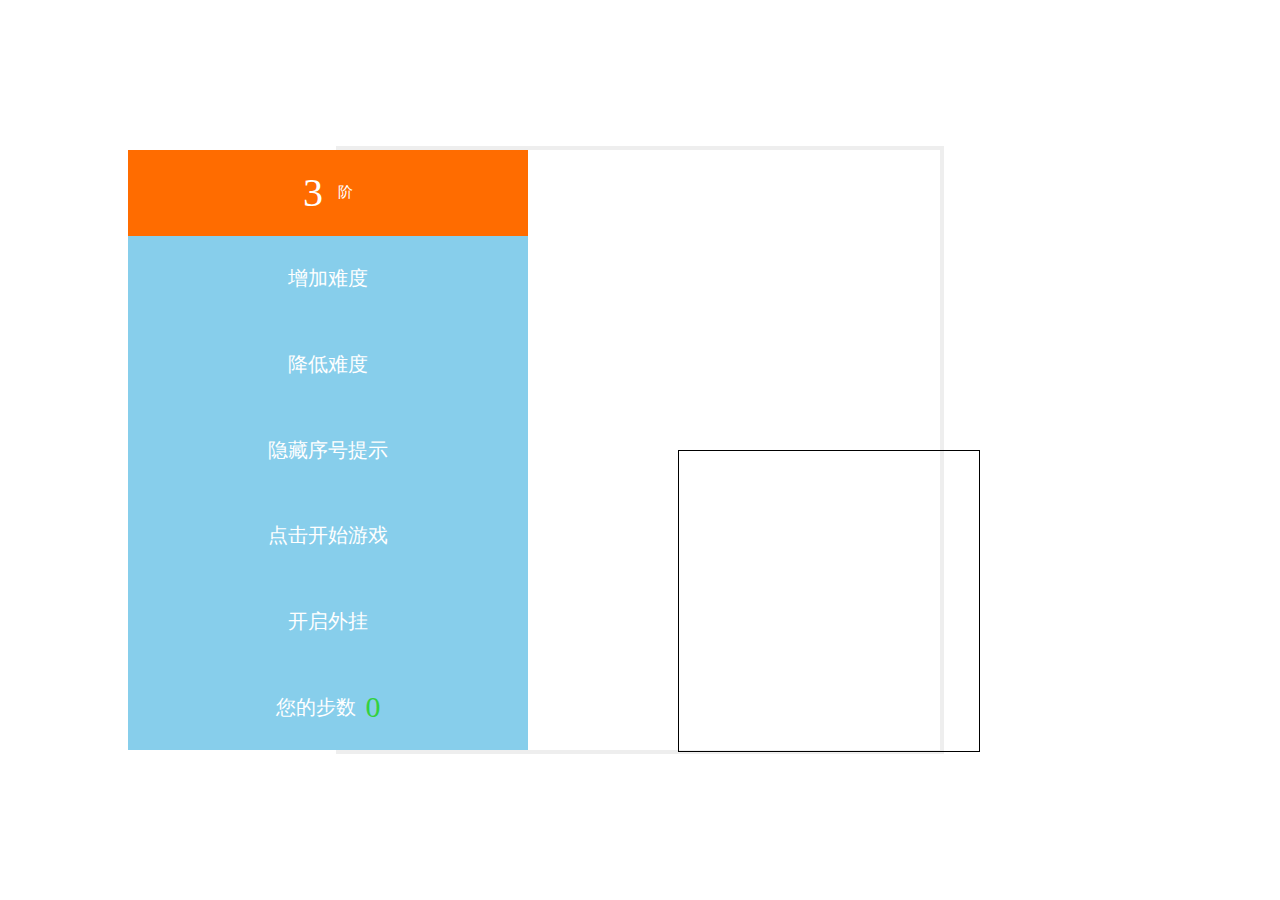
<file: 拼图图/最终版（点这个）.html>
<!DOCTYPE html>
<html lang="en">
    <head>
        <meta charset="UTF-8" />
        <meta name="viewport" content="width=device-width, initial-scale=1.0" />
        <title>Document</title>
        <link rel="stylesheet" href="./pt.css" />
    </head>

    <body>
        <div class="father">
            <!-- <div class="box">1</div>
        <div class="box">2</div>
        <div class="box">3</div>
        <div class="box">4</div>
        <div class="box">5</div>
        <div class="box">6</div>
        <div class="box">7</div>
        <div class="box">8</div> -->
        </div>
        <div class="control">
            <div class="difficulty">
                <p>3</p>
                <span>阶</span>
            </div>
            <div class="addSteps">增加难度</div>
            <div class="reduceSteps">降低难度</div>
            <div class="hideprompt">隐藏序号提示</div>
            <div class="start">点击开始游戏</div>
            <div class="hack">开启外挂</div>
            <div class="record">您的步数<span></span></div>
        </div>
        <div class="pic"></div>
        <script src="./jquery-1.12.4.js"></script>
        <script>
            let steps = 3 //默认三阶
            //更改难度
            $(".addSteps").on("click", function () {
                steps++
                $(".difficulty p").text(steps)
            })
            $(".reduceSteps").on("click", function () {
                steps--
                $(".difficulty p").text(steps)
            })
            //开始游戏
            $(".start").on("click", function () {
                $(".father").html("")
                // console.log($(window));
                //清除键盘事件
                // $(window).unbind('kedown')
                game()
                changePic()
                // console.log($(window).keydown());
            })
            //隐藏提示
            $(".hideprompt").on("click", function () {
                $(".father div").toggleClass("hide")
            })
            //改变图片
            let changePic = function () {
                $(".father div").css("background-image", `url(./拼图图片/img${parseInt(Math.random() * 9)}.jpg)`)
                $(".pic").css("background-image", $(".father div").css("background-image"))
                $(".pic").css("background-size", "300px 300px ")
                $(".barrier").css("background-image", `url(./拼图图片/hs.jpg)`)
            }
            let yourSteps = 0
            $(".record span").text(yourSteps)
            let once = true
            let game = function () {
                //给父盒子插入方块
                for (let i = 0; i < steps * steps - 1; i++) {
                    $(".father").append(`<div class="box">${i + 1}</div>`)
                }
                //设置盒子大小
                $(".father div").css({
                    height: 600 / steps,
                    width: 600 / steps,
                })

                //函数求盒子定位(x,y)
                let x = 0
                let getPointX = function (order, steps) {
                    //order => 方块下标
                    for (let i = 0; i < steps; i++) {
                        if (order % steps == (i + 1) % steps) x = (600 / steps) * i
                        // console.log(x);
                    }
                    return x
                }

                let y = 0
                let getPointY = function (order, steps) {
                    for (let i = 0; i < steps; i++) {
                        if (steps * i + 1 <= order && order < steps * (i + 1) + 1) {
                            return (y = (600 / steps) * i)
                        }
                    }
                }

                //图片排布
                for (let i = 0; i < $(".father div").length; i++) {
                    $(".box")
                        .eq(i)
                        .css({
                            "background-img": `url(./拼图图片/img4.jpg)`,
                            top: getPointY(i + 1, steps),
                            left: getPointX(i + 1, steps),
                        })
                        .css("background-position-x", -getPointX(i + 1, steps))
                        .css("background-position-y", -getPointY(i + 1, steps))
                        .attr("data-rank", i)
                }

                //插入障碍方块
                $(".father").append(`<div class= "box barrier"></div>`)
                $(".barrier").css({
                    "background-img": `url(./拼图图片/hs.jpg)`,
                    height: 600 / steps,
                    width: 600 / steps,
                    top: getPointY(steps * steps, steps),
                    left: getPointX(steps * steps, steps),
                })

                //小盒子重新定位函数(确保节点与其相对位置对应)
                let change = function () {
                    for (let i = 0; i < $(".box").length; i++) {
                        $(".box")
                            .eq(i)
                            .css({
                                top: getPointY(i + 1, steps),
                                left: getPointX(i + 1, steps),
                            })
                    }
                }
                //键盘交互
                //按键'上'交互函数
                let up = function () {
                    $(".box")
                        .eq($(".barrier").index() + steps)
                        .after($(".barrier"))
                    $(".box")
                        .eq($(".barrier").index() - steps)
                        .before($(".barrier").prev())
                    $(".record span").text(yourSteps++)
                }
                //按键'下'交互函数
                let down = function () {
                    $(".box")
                        .eq($(".barrier").index() - steps)
                        .before($(".barrier"))
                    $(".box")
                        .eq($(".barrier").index() + steps)
                        .after($(".barrier").next())
                    $(".record span").text(yourSteps++)
                }
                //按键'左'交互函数
                let left = function () {
                    $(".barrier").next().after($(".barrier"))
                    $(".record span").text(yourSteps++)
                }
                //按键'右'交互函数
                let right = function () {
                    $(".barrier").prev().before($(".barrier"))
                    $(".record span").text(yourSteps++)
                }

                //图片打乱
                let ran
                let ranArr = []
                for (let i = 0; i < 5 * steps * steps; i++) {
                    ran = parseInt(Math.random() * 4)
                    if (ran == 0) {
                        up()
                    }
                    if (ran == 1) {
                        down()
                    }
                    if (ran == 2) {
                        left()
                    }
                    if (ran == 3) {
                        right()
                    }
                    ranArr.push(ran)
                }
                console.log(ranArr)
                change()
                yourSteps = 0
                $(".record span").text(yourSteps)
                $(".hack").on("click", function () {
                    ranArr.reverse()
                    ranArr.forEach(item => {
                        if (item == 0) {
                            down()
                        }
                        if (item == 1) {
                            up()
                        }
                        if (item == 2) {
                            right()
                        }
                        if (item == 3) {
                            left()
                        }
                    })
                    change()
                })
                //主体交互
                if (once) {
                    $(window).on("keydown", "", function (e) {
                        if (e.keyCode == 39 && $(".barrier").prev() && $(".barrier").index() % steps != 0) {
                            right()
                            change()
                        }
                        if (e.keyCode == 37 && $(".barrier").next() && $(".barrier").index() % steps != steps - 1) {
                            left()
                            change()
                        }
                        if (e.keyCode == 40 && $(".barrier").prev().prev().prev() && $(".barrier").index() >= steps) {
                            down()
                            change()
                        }
                        if (
                            e.keyCode == 38 &&
                            $(".barrier").next().next().next() &&
                            $(".barrier").index() <= steps * (steps - 1) - 1
                        ) {
                            up()
                            change()
                        }

                        //判断拼图顺序正确（理论方案：遍历方块，判断自定义属性的顺序）
                        let arr = []
                        for (let i = 0; i < $(".box").length; i++) {
                            arr.push($(".box").eq(i).attr("data-rank"))
                        }
                        let rank = [...arr]
                        let isOk = arr.sort(function (a, b) {
                            return a - b
                        })
                        if (rank.toString() == isOk.toString()) {
                            alert("成功")
                        }
                    })
                }
                once = false
            }
        </script>
    </body>
</html>
</file>
<file: 拼图图/pt.css>
* {
            margin: 0;
            padding: 0;
        }

        .father {
            position: absolute;
            left: 50%;
            top: 50%;
            transform: translate(-50%, -50%);
            width: 600px;
            height: 600px;
            background-color: #fff;
            border: 4px solid #eee;
        }

        .father div {
            box-sizing: border-box;
            position: absolute;
            width: 200px;
            height: 200px;
            border: 1px solid #eee;
            /* background-position-x: 200px;
            background-position-y: 200px; */
            background-image: url(./拼图图片/img4.jpg);
            background: no-repeat;
            background-size: 600px 600px;
        }

        .barrier {
            top: 400px;
            left: 400px;
            background-image: url(./拼图图片/hs.jpg);
        }

        .control {
            display: flex;
            flex-direction: column;
            justify-content: space-between;
            align-items: center;
            position: absolute;
            left: 10%;
            top: 50%;
            transform: translateY(-50%);
            width: 400px;
            height: 600px;
            background-color: skyblue;
        }

        .control div {
            display: flex;
            flex: 1;
            width: 100%;
            justify-content: center;
            align-items: center;
            font-size: 20px;
            color: #fff;
        }

        .start span {
            font-size: 16px;
            color: red;
        }

        .difficulty {
            background-color: #ff6c00;
            color: #fff;
            font-size: 30px;
        }

        .difficulty p {
            font-size: 40px;
        }

        .difficulty span {
            font-size: 75%;
            padding-left: 15px;
        }

        .hide {
            color: transparent;
        }

        .record span {
            margin-left: 10px;
            font-size: 30px;
            color: rgb(51, 209, 64);
        }

        .pic {
            position: absolute;
            right: 300px;
            top: 50%;
            width: 300px;
            height: 300px;
            border: 1px solid #000;
        }
</file>
